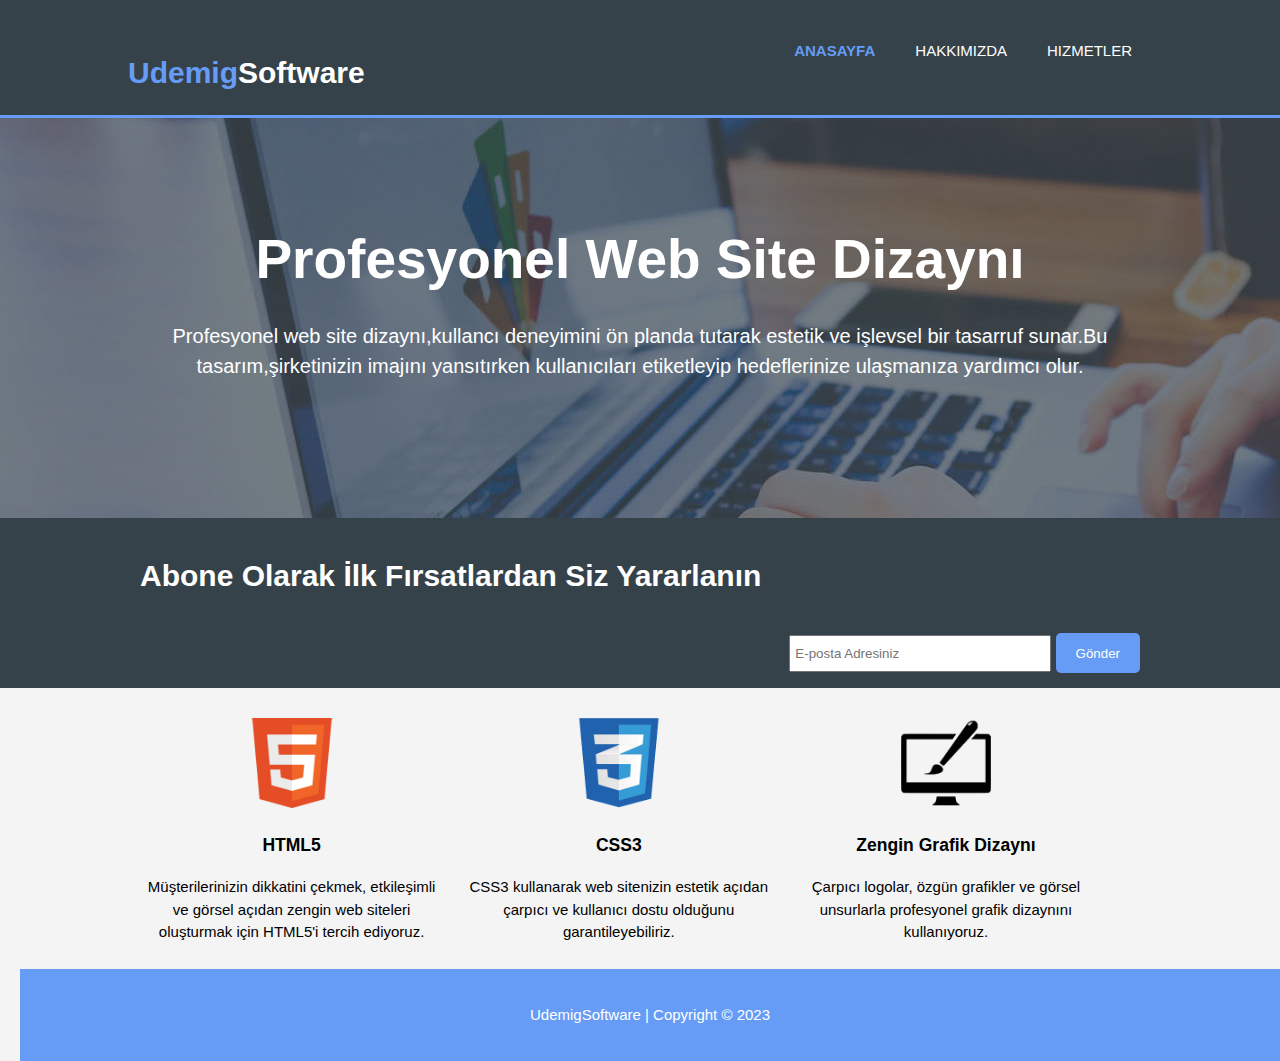
<file: index.html>
<!DOCTYPE html>
<html lang="en">
<head>
    <meta charset="UTF-8">
    <meta name="viewport" content="width=device-width, initial-scale=1.0">
    <title>Udemig Software</title>
    <link rel="shortcut icon" href="img/udemig.png" type="image/x-icon">
    <link rel="stylesheet" href="style.css">
</head>
<body>
    <header>
        <div class="container">
            <div id="branding">
                <h1><span class="highlight">Udemig</span>Software</h1>
            </div>
            <nav>
                <ul>
                    <li class="current"><a href="index.html">Anasayfa</a></li>
                    <li><a href="about.html">Hakkımızda</a></li>
                    <li><a href="services.html">Hizmetler</a></li>
                </ul>
            </nav>
        </div>
    </header>

    <section id="showcase">
    <div class="container">
        <h1>Profesyonel Web Site Dizaynı</h1>
        <p>
            Profesyonel web site dizaynı,kullancı deneyimini ön planda tutarak estetik
             ve işlevsel bir tasarruf sunar.Bu tasarım,şirketinizin imajını yansıtırken
              kullanıcıları etiketleyip hedeflerinize ulaşmanıza yardımcı olur.
        </p>
    </div>
    </section>

    <section id="newsletter">
        <div class="container">
            <h1>
                Abone Olarak İlk Fırsatlardan Siz Yararlanın
            </h1>
            <form action="">
                <input type="email" placeholder="E-posta Adresiniz" required>
                <button type="submit" class="button_1">Gönder</button>
            </form>
        </div>
    </section>

    <section id="boxes">
        <div class="container">
            <div class="box">
                <img src="img/html.png" alt="">
                <h3>HTML5</h3>
                <p>
                    Müşterilerinizin dikkatini çekmek, etkileşimli ve görsel açıdan 
                    zengin web siteleri oluşturmak için HTML5'i tercih ediyoruz.
                </p>
            </div>
            <div class="box">
                <img src="img/css.png" alt="">
                <h3>CSS3</h3>
                <p>
                    CSS3 kullanarak web sitenizin estetik açıdan çarpıcı ve
                     kullanıcı dostu olduğunu garantileyebiliriz.
                </p>
            </div>
            <div class="box">
                <img src="img/brush.png" alt="">
                <h3>Zengin Grafik Dizaynı</h3>
                <p>
                    Çarpıcı logolar, özgün grafikler ve görsel unsurlarla
                     profesyonel grafik dizaynını kullanıyoruz.
                </p>
            </div>
        </div>
    </section>

    <footer>
        <p>
            UdemigSoftware | Copyright © 2023
        </p>
    </footer>
</body>
</html>
</file>
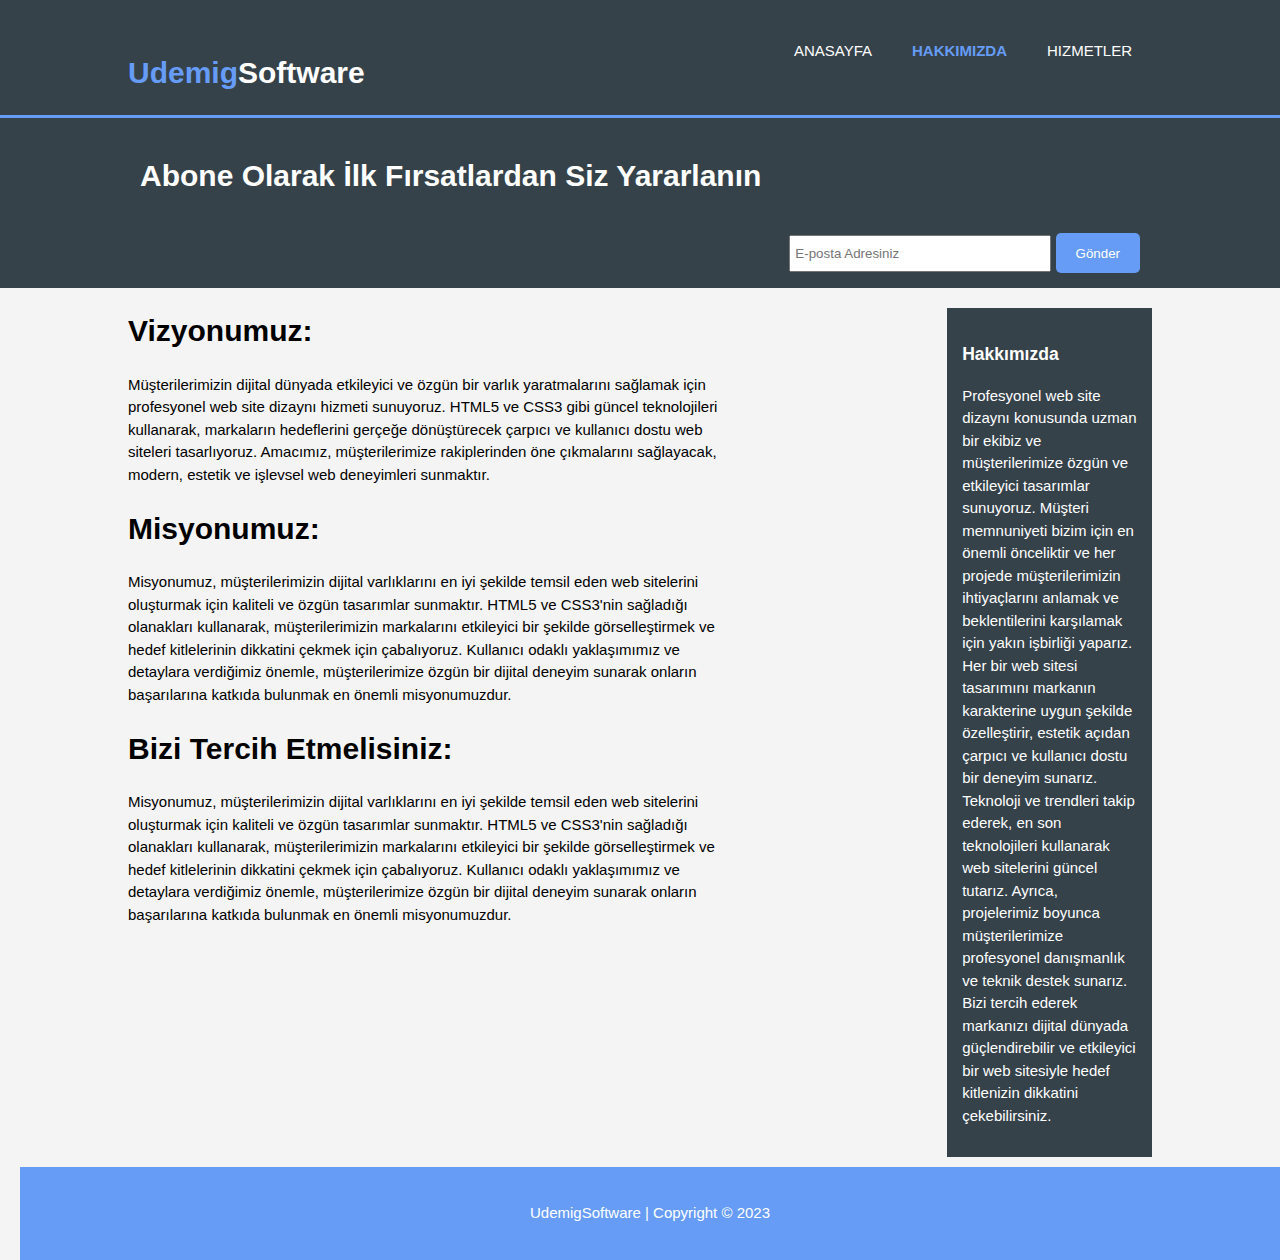
<file: about.html>
<!DOCTYPE html>
<html lang="en">
<head>
    <meta charset="UTF-8">
    <meta name="viewport" content="width=device-width, initial-scale=1.0">
    <title>Hakkımızda</title>
    <link rel="shortcut icon" href="img/udemig.png" type="image/x-icon">
    <link rel="stylesheet" href="style.css">
</head>
<body>
    <header>
        <div class="container">
            <div id="branding">
                <h1><span class="highlight">Udemig</span>Software</h1>
            </div>
            <nav>
                <ul>
                    <li><a href="index.html">Anasayfa</a></li>
                    <li class="current"><a href="about.html">Hakkımızda</a></li>
                    <li><a href="services.html">Hizmetler</a></li>
                </ul>
            </nav>
        </div>
    </header>
    
    <section id="newsletter">
        <div class="container">
            <h1>
                Abone Olarak İlk Fırsatlardan Siz Yararlanın
            </h1>
            <form action="">
                <input type="email" placeholder="E-posta Adresiniz" required>
                <button type="submit" class="button_1">Gönder</button>
            </form>
        </div>
    </section>

    <section id="main">
        <div class="container">
            <article id="main-col">
                <h1>Vizyonumuz:</h1>
                <p>
                    Müşterilerimizin dijital dünyada etkileyici ve özgün
                    bir varlık yaratmalarını sağlamak için profesyonel web
                    site dizaynı hizmeti sunuyoruz. HTML5 ve CSS3
                    gibi güncel teknolojileri kullanarak, markaların
                    hedeflerini gerçeğe dönüştürecek çarpıcı ve kullanıcı
                    dostu web siteleri tasarlıyoruz. Amacımız, müşterilerimize 
                    rakiplerinden öne çıkmalarını sağlayacak, modern,
                    estetik ve işlevsel web deneyimleri sunmaktır.
                </p>
                <h1>Misyonumuz:</h1>
                <p>
                    Misyonumuz, müşterilerimizin dijital varlıklarını 
                    en iyi şekilde temsil eden web sitelerini oluşturmak 
                    için kaliteli ve özgün tasarımlar sunmaktır. HTML5 ve 
                    CSS3'nin sağladığı olanakları kullanarak, müşterilerimizin
                    markalarını etkileyici bir şekilde görselleştirmek ve hedef
                    kitlelerinin dikkatini çekmek için çabalıyoruz. Kullanıcı 
                    odaklı yaklaşımımız ve detaylara verdiğimiz önemle, müşterilerimize
                    özgün bir dijital deneyim sunarak onların başarılarına
                    katkıda bulunmak en önemli misyonumuzdur.
                </p>
                <h1>Bizi Tercih Etmelisiniz:</h1>
                <p>
                    Misyonumuz, müşterilerimizin dijital varlıklarını en 
                    iyi şekilde temsil eden web sitelerini oluşturmak için
                    kaliteli ve özgün tasarımlar sunmaktır. HTML5 ve CSS3'nin 
                    sağladığı olanakları kullanarak, müşterilerimizin markalarını 
                    etkileyici bir şekilde görselleştirmek ve hedef kitlelerinin dikkatini
                    çekmek için çabalıyoruz. Kullanıcı odaklı yaklaşımımız ve detaylara
                    verdiğimiz önemle, müşterilerimize özgün bir dijital deneyim sunarak
                    onların başarılarına katkıda bulunmak en önemli misyonumuzdur.
                </p>
            </article>

            <aside id="sidebar">
                <div class="dark">
                    <h3>Hakkımızda</h3>
                    <p>
                        Profesyonel web site dizaynı konusunda uzman bir
                        ekibiz ve müşterilerimize özgün ve etkileyici
                        tasarımlar sunuyoruz. Müşteri memnuniyeti bizim
                        için en önemli önceliktir ve her projede
                        müşterilerimizin ihtiyaçlarını anlamak ve
                        beklentilerini karşılamak için yakın işbirliği
                        yaparız. Her bir web sitesi tasarımını markanın
                        karakterine uygun şekilde özelleştirir, estetik 
                        açıdan çarpıcı ve kullanıcı dostu bir deneyim
                        sunarız. Teknoloji ve trendleri takip ederek,
                        en son teknolojileri kullanarak web sitelerini
                        güncel tutarız. Ayrıca, projelerimiz boyunca
                        müşterilerimize profesyonel danışmanlık ve
                        teknik destek sunarız. Bizi tercih ederek
                        markanızı dijital dünyada güçlendirebilir
                        ve etkileyici bir web sitesiyle hedef
                        kitlenizin dikkatini çekebilirsiniz.
                    </p>
                </div>
            </aside>
        </div>
    </section>

    <footer>
        <p>
            UdemigSoftware | Copyright © 2023
        </p>
    </footer>
</body>
</html>
</file>
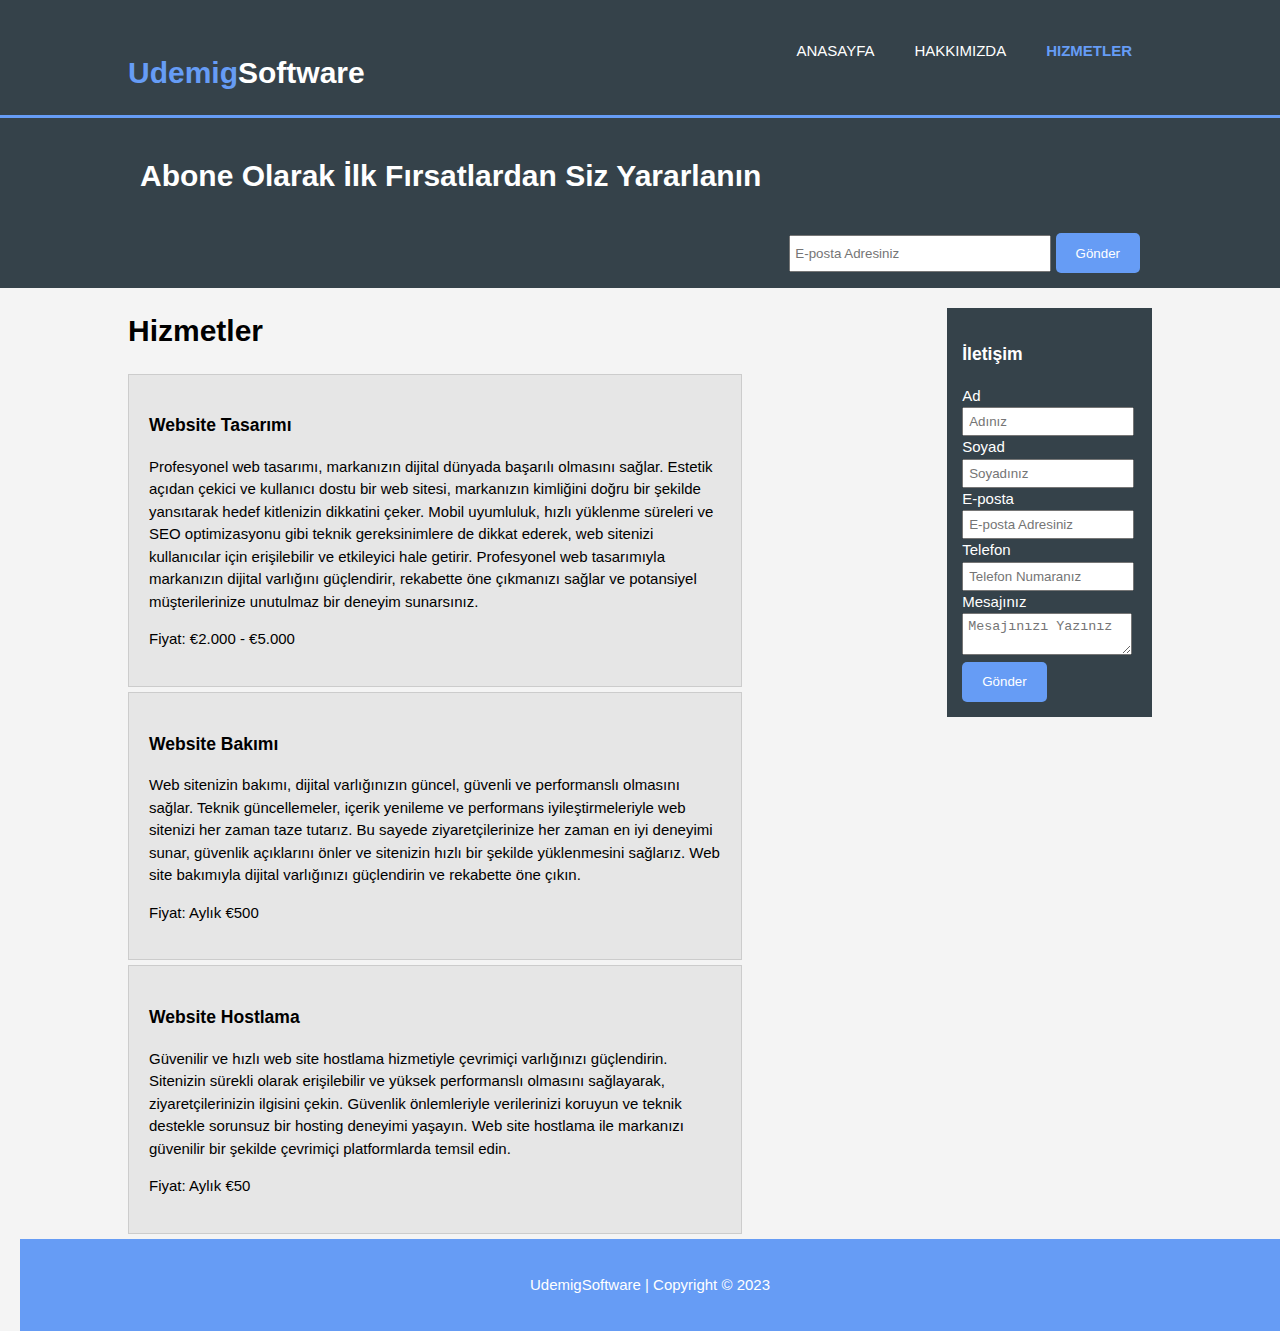
<file: services.html>
<!DOCTYPE html>
<html lang="en">
<head>
    <meta charset="UTF-8">
    <meta name="viewport" content="width=device-width, initial-scale=1.0">
    <title>Hizmetler</title>
    <link rel="shortcut icon" href="img/udemig.png" type="image/x-icon">
    <link rel="stylesheet" href="style.css">
</head>
<body>
    <header>
        <div class="container">
            <div id="branding">
                <h1><span class="highlight">Udemig</span>Software</h1>
            </div>
            <nav>
                <ul>
                    <li><a href="index.html">Anasayfa</a></li>
                    <li><a href="about.html">Hakkımızda</a></li>
                    <li class="current"><a href="services.html">Hizmetler</a></li>
                </ul>
            </nav>
        </div>
    </header>
    
    <section id="newsletter">
        <div class="container">
            <h1>
                Abone Olarak İlk Fırsatlardan Siz Yararlanın
            </h1>
            <form action="">
                <input type="email" placeholder="E-posta Adresiniz" required>
                <button type="submit" class="button_1">Gönder</button>
            </form>
        </div>
    </section>

    <section id="main">
        <div class="container">
            <article id="main-col">
                <h1>Hizmetler</h1>
                <ul id="services">
                    <li>
                        <h3>Website Tasarımı</h3>
                        <p>
                            Profesyonel web tasarımı, markanızın
                            dijital dünyada başarılı olmasını 
                            sağlar. Estetik açıdan çekici ve kullanıcı
                            dostu bir web sitesi, markanızın kimliğini
                            doğru bir şekilde yansıtarak hedef kitlenizin
                            dikkatini çeker. Mobil uyumluluk, hızlı
                            yüklenme süreleri ve SEO optimizasyonu
                            gibi teknik gereksinimlere de dikkat ederek,
                            web sitenizi kullanıcılar için erişilebilir
                            ve etkileyici hale getirir. Profesyonel
                            web tasarımıyla markanızın dijital varlığını 
                            güçlendirir, rekabette öne çıkmanızı sağlar ve
                            potansiyel müşterilerinize unutulmaz bir 
                            deneyim sunarsınız.
                        </p>
                        <p>
                            Fiyat: €2.000 - €5.000
                        </p>
                    </li>
                    <li>
                        <h3>Website Bakımı</h3>
                        <p>
                            Web sitenizin bakımı, dijital varlığınızın güncel, 
                            güvenli ve performanslı olmasını sağlar. Teknik güncellemeler, 
                            içerik yenileme ve performans iyileştirmeleriyle web sitenizi 
                            her zaman taze tutarız. Bu sayede ziyaretçilerinize her zaman 
                            en iyi deneyimi sunar, güvenlik açıklarını önler ve sitenizin 
                            hızlı bir şekilde yüklenmesini sağlarız. Web site bakımıyla 
                            dijital varlığınızı güçlendirin ve rekabette öne çıkın.
                        </p>
                        <p>
                            Fiyat: Aylık €500
                        </p>
                    </li>
                    <li>
                        <h3>Website Hostlama</h3>
                        <p>
                            Güvenilir ve hızlı web site hostlama hizmetiyle 
                            çevrimiçi varlığınızı güçlendirin. Sitenizin sürekli 
                            olarak erişilebilir ve yüksek performanslı olmasını 
                            sağlayarak, ziyaretçilerinizin ilgisini çekin. Güvenlik 
                            önlemleriyle verilerinizi koruyun ve teknik destekle 
                            sorunsuz bir hosting deneyimi yaşayın. Web site hostlama 
                            ile markanızı güvenilir bir şekilde çevrimiçi 
                            platformlarda temsil edin.
                        </p>
                        <p>
                            Fiyat:  Aylık €50
                        </p>
                    </li>
                </ul>
            </article>

            <aside id="sidebar">
                <div class="dark">
                    <h3>İletişim</h3>
                    <form action="" class="quote">
                        <div>
                        <label for="">Ad</label><br>
                        <input type="text" placeholder="Adınız" required>
                        </div>
                        <div>
                        <label for="">Soyad</label><br>
                        <input type="text" placeholder="Soyadınız" required>
                        </div>
                        <div>
                        <label for="">E-posta</label><br>
                        <input type="text" placeholder="E-posta Adresiniz" required>
                        </div>
                        <div>
                        <label for="">Telefon</label><br>
                        <input type="text" placeholder="Telefon Numaranız" required>
                        </div>
                        <div>
                        <label for="">Mesajınız</label><br>
                        <textarea  placeholder="Mesajınızı Yazınız" required></textarea>
                        </div>
                        <button type="submit" class="button_1">Gönder</button>
                    </form>
                </div>
            </aside>
        </div>
    </section>

    <footer>
        <p>
            UdemigSoftware | Copyright © 2023
        </p>
    </footer>
</body>
</html>
</file>
<file: style.css>
:root{
    --maincolor : #669CF5;
    --background : #35424A;
}

body{
    font-size: 15px;
    font-family: Arial, Helvetica, sans-serif;
    line-height: 1.5;
    padding: 0;
    margin: 0;
    background-color: #f4f4f4;
}

.container{
    width: 80%;
    margin: auto;
    overflow: hidden;
}

ul{
    margin: 0;
    padding: 0;
}

header{
    background-color: var(--background);
    color: #fff;
    min-height: 70px;
    padding-top: 30px;
    border-bottom: var(--maincolor) 3px solid;
}

header a{
    color: #fff;
    text-decoration: none;
    text-transform: uppercase;
}
header ul{
    list-style-type: none;


}
header li{
    float: left;
    display: inline;
    padding: 0 20px;
}

header #branding{
    float: left;
}

header #branding{
    margin: 0;
}

header nav{
    float: right;
    margin-top: 10px;
}

header .highlight , header .current a{
    color: var(--maincolor);
    font-weight: bold;
}

#showcase{
    background: url(img/showcase.jpg) no-repeat 0 -400px;
    min-height: 400px;
    text-align: center;
    color: #fff;
}

#showcase h1{
    font-size: 55px;
    margin-top: 100px;
    margin-bottom: 10px;
}

#showcase p{
    font-size: 20px;
}

#newsletter{
    background: var(--background);
    color: #fff;
    padding: 15px;
}

#newsletter form{
    float: right;
    margin-top: 15px;
}

#newsletter input{
    height: 25px;
    width: 250px;
    padding: 4px;
}

.button_1{
    height: 40px;
    background: var(--maincolor);
    border: 0;
    border-radius: 5px;
    color: #fff;
    padding: 0 20px;
}

#boxes{
    margin-top: 20px;
}

#boxes .box{
    float: left;
    width: 30%;
    padding: 10px;
    text-align: center;
}

#boxes .box img{
    width: 90px;
}

footer{
    background: var(--maincolor);
    padding: 20px;
    margin-left: 20px;
    color: #fff;
    text-align: center;
}

.dark{
    background-color: var(--background);
    padding: 15px;
    color: #fff;
    margin-top: 10px;
    margin-bottom: 10px;
}

aside#sidebar{
    float: right;
    width: 20%;
    margin-top: 10px;
}

article#main-col{
    float: left;
    width: 60%;
}

aside#sidebar .quote input , aside#sidebar .quote textarea{
    width: 90%;
    padding: 5px;
}

ul#services li{
    background-color: #E6E6E6;
    border: #ccc solid 1px;
    list-style: none;
    padding: 20px;
    margin-bottom: 5px;
}

@media(max-width: 768px){
    header #branding,
    header nav,
    header nav li,
    #newsletter h1,
    #newsletter form,
    #boxes .box,
    article#main-col,
    aside#sidebar{
        text-align: center;
        width: 100%;
        float: none;
    }
}
</file>
